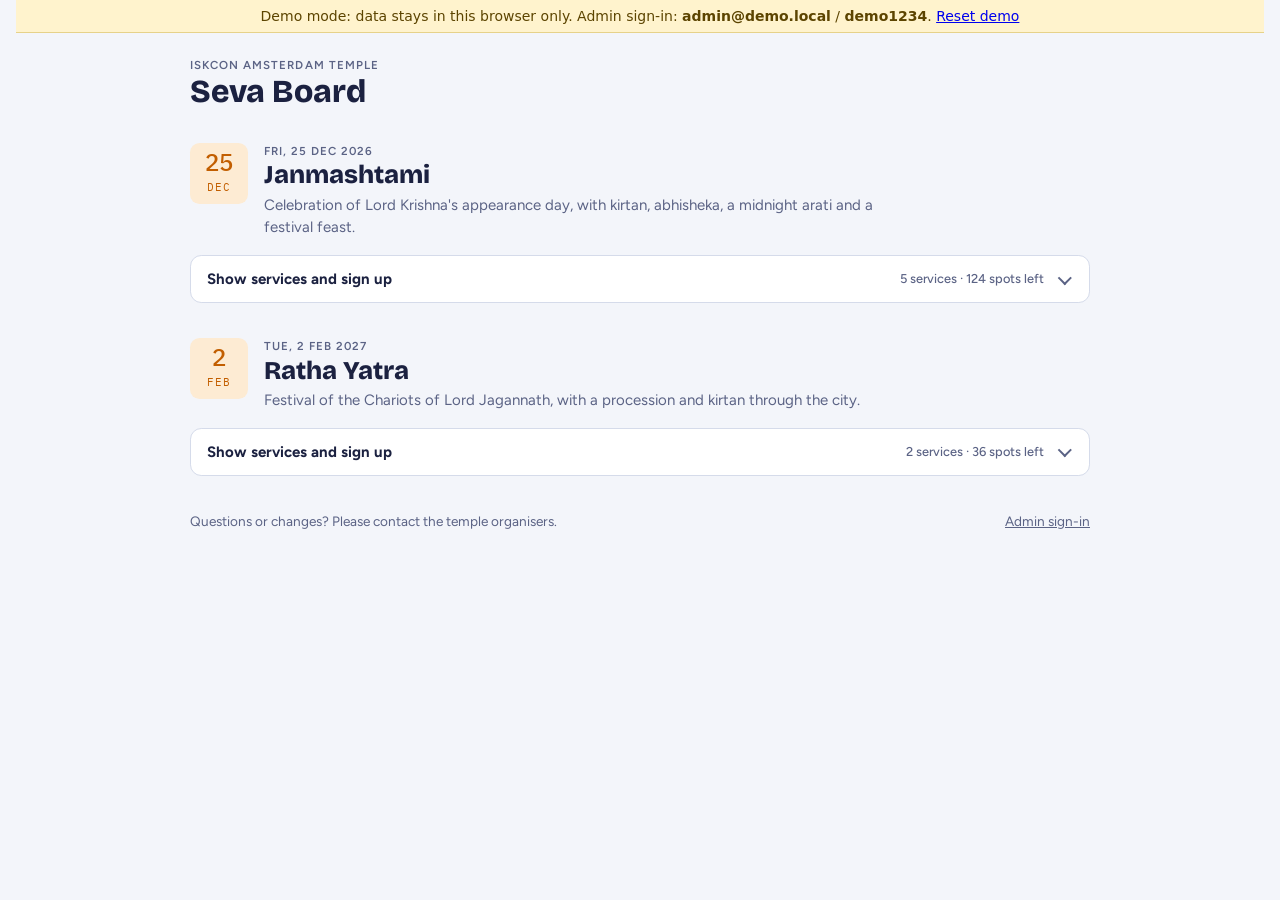
<file: demo.html>
<!doctype html>
<html lang="en">
<head>
<meta charset="utf-8">
<meta name="viewport" content="width=device-width,initial-scale=1,viewport-fit=cover">
<title>Seva Board</title>
<meta name="description" content="Sign up for seva at ISKCON Amsterdam Temple festivals.">
<link rel="preconnect" href="https://fonts.googleapis.com">
<link rel="preconnect" href="https://fonts.gstatic.com" crossorigin>
<link rel="stylesheet" href="https://fonts.googleapis.com/css2?family=Bricolage+Grotesque:opsz,wght@12..96,600;12..96,800&family=Figtree:wght@400;500;600;700&family=IBM+Plex+Mono:wght@400;500&display=swap">
<link rel="stylesheet" href="styles.css">
</head>
<body>
<div class="wrap">
  <header class="top">
    <div>
      <p class="eyebrow">ISKCON Amsterdam Temple</p>
      <h1>Seva Board</h1>
    </div>
    <div class="seg" id="modeSwitch" hidden>
      <button type="button" data-act="mode" data-mode="public" aria-pressed="true">Volunteer view</button>
      <button type="button" data-act="mode" data-mode="admin" aria-pressed="false">Admin</button>
    </div>
  </header>
  <main id="app"><div class="empty">Loading festivals…</div></main>
  <footer class="foot" id="foot"></footer>
</div>
<div id="bar" class="bar" hidden></div>
<div id="modal"></div>
<div id="toast" class="toast" hidden></div>

<script>window.SEVA_CONFIG={DEFAULT_COUNTRY_CODE:"31",CONTACT_TEXT:"Questions or changes? Please contact the temple organisers.",DEMO:true};</script>
<script>
  /* Loads the Supabase library (or the built-in demo storage when config.js says DEMO). */
  document.write('<script src="' + (window.SEVA_CONFIG && window.SEVA_CONFIG.DEMO
    ? 'demo-backend.js'
    : 'https://cdn.jsdelivr.net/npm/@supabase/supabase-js@2.45.4/dist/umd/supabase.min.js') + '"><\/script>');
</script>
<script src="app.js"></script>
</body>
</html>
</file>
<file: styles.css>
/* Layout: one centred column. Festival = photo banner + date tile + name; each seva = card with photo, seat meter and a grid of slot chips. Organiser area = three tabs over the same data. */
:root{
  color-scheme:light;
  --bg:#f3f5fa; --surface:#ffffff; --surface-2:#e9edf6; --ink:#1b2140; --muted:#5b6385; --line:#d5dbea;
  --accent:#c25e00; --accent-ink:#ffffff; --accent-soft:#fdebd3;
  --indigo:#2b3a8f; --indigo-ink:#ffffff; --indigo-soft:#dfe4fb;
  --ok:#1f7a54; --ok-soft:#dcf1e7; --warn:#a4262c; --warn-soft:#fbe1e1;
  --f-display:"Bricolage Grotesque","Trebuchet MS",system-ui,sans-serif;
  --f-body:"Figtree",system-ui,-apple-system,"Segoe UI",sans-serif;
  --f-mono:"IBM Plex Mono",ui-monospace,Menlo,Consolas,monospace;
}
@media (prefers-color-scheme: dark){:root:not([data-theme="light"]){
  --bg:#10132a; --surface:#191d3a; --surface-2:#222750; --ink:#eceefb; --muted:#9aa2cc; --line:#2e3463;
  --accent:#f0952f; --accent-ink:#1a1200; --accent-soft:#3a2a12;
  --indigo:#8f9dff; --indigo-ink:#10132a; --indigo-soft:#262d66;
  --ok:#5ad19b; --ok-soft:#12352a; --warn:#ff8a8f; --warn-soft:#3a1a22; color-scheme:dark}}
:root[data-theme="dark"]{
  --bg:#10132a; --surface:#191d3a; --surface-2:#222750; --ink:#eceefb; --muted:#9aa2cc; --line:#2e3463;
  --accent:#f0952f; --accent-ink:#1a1200; --accent-soft:#3a2a12;
  --indigo:#8f9dff; --indigo-ink:#10132a; --indigo-soft:#262d66;
  --ok:#5ad19b; --ok-soft:#12352a; --warn:#ff8a8f; --warn-soft:#3a1a22; color-scheme:dark}

*{box-sizing:border-box}
html{-webkit-text-size-adjust:100%}
body{margin:0;background:var(--bg);color:var(--ink);font-family:var(--f-body);font-size:15px;line-height:1.5;padding-inline:16px;padding-block:0 1rem}
[hidden]{display:none!important}
img{max-width:100%}
.wrap{max-width:900px;margin-inline:auto}
h1,h2,h3{font-family:var(--f-display);margin:0;text-wrap:balance;line-height:1.15}
p{margin:0}
button,input,select,textarea{font:inherit;color:inherit}
.mono{font-family:var(--f-mono);font-variant-numeric:tabular-nums}
.eyebrow{font-size:.72rem;letter-spacing:.09em;text-transform:uppercase;color:var(--muted);font-weight:600}
:focus-visible{outline:2px solid var(--accent);outline-offset:2px}

.top{display:flex;flex-wrap:wrap;align-items:flex-end;justify-content:space-between;gap:.75rem 1rem;padding-block:1.5rem 1rem}
.top h1{font-size:2rem;font-weight:800}
.seg{display:inline-flex;background:var(--surface-2);border-radius:.6rem;padding:3px;gap:2px}
.seg button{border:0;background:transparent;padding:.4rem .9rem;border-radius:.45rem;cursor:pointer;color:var(--muted);font-weight:600}
.seg button[aria-pressed="true"]{background:var(--surface);color:var(--ink);box-shadow:0 1px 2px rgba(0,0,0,.12)}

.btn{border:1px solid var(--line);background:var(--surface);padding:.5rem .95rem;border-radius:.55rem;cursor:pointer;font-weight:600;display:inline-flex;gap:.4rem;align-items:center;text-decoration:none;color:var(--ink)}
.btn:hover{border-color:var(--accent)}
.btn.primary{background:var(--accent);border-color:var(--accent);color:var(--accent-ink)}
.btn.danger{color:var(--warn)}
.btn.small{padding:.25rem .6rem;font-size:.85rem}
.btn[disabled]{opacity:.5;cursor:not-allowed}
.row{display:flex;flex-wrap:wrap;gap:.5rem;align-items:center}

.note{background:var(--surface);border:1px solid var(--line);border-radius:.8rem;padding:1.1rem 1.2rem}
.note.warn{background:var(--warn-soft);border-color:transparent;color:var(--warn)}
.empty{padding:2rem 1rem;text-align:center;color:var(--muted);border:1px dashed var(--line);border-radius:.8rem}

.fest{margin-block:1rem 2.2rem}
.banner{display:block;width:100%;aspect-ratio:21/9;object-fit:cover;border-radius:.9rem;margin-bottom:1rem;background:var(--surface-2)}
.fest-head{display:flex;gap:1rem;align-items:flex-start;margin-bottom:1rem}
.dtile{flex:none;width:3.6rem;text-align:center;background:var(--accent-soft);color:var(--accent);border-radius:.6rem;padding:.35rem 0 .4rem;font-family:var(--f-mono)}
.dtile b{display:block;font-size:1.5rem;line-height:1.1;font-weight:500}
.dtile span{font-size:.7rem;letter-spacing:.08em;text-transform:uppercase}
.fest-head h2{font-size:1.6rem;font-weight:800}
.fest-head .desc{color:var(--muted);margin-top:.25rem;max-width:62ch}
.fest-head > div:not(.dtile){min-width:0;flex:1}

.task{background:var(--surface);border:1px solid var(--line);border-radius:.8rem;padding:1rem 1.1rem;margin-bottom:.8rem}
.task.is-full{background:transparent}
.task-top{display:flex;gap:.9rem;align-items:flex-start}
.thumb{flex:none;width:4.6rem;height:4.6rem;object-fit:cover;border-radius:.6rem;background:var(--surface-2)}
.task-main{flex:1;min-width:0}
.task-head{display:flex;flex-wrap:wrap;gap:.4rem 1rem;justify-content:space-between;align-items:flex-start}
.task h3{font-size:1.1rem;font-weight:700}
.when{font-size:.85rem;color:var(--muted);margin-top:.15rem}
.tdesc{margin-top:.5rem;color:var(--muted);max-width:66ch}
.pill{display:inline-block;font-size:.75rem;font-weight:700;padding:.15rem .6rem;border-radius:99px;background:var(--surface-2);color:var(--muted);white-space:nowrap}
.pill.ok{background:var(--ok-soft);color:var(--ok)}
.pill.warn{background:var(--warn-soft);color:var(--warn)}
.pill.acc{background:var(--accent-soft);color:var(--accent)}
.meter{height:.45rem;border-radius:99px;background:var(--surface-2);margin-top:.8rem;overflow:hidden}
.meter i{display:block;height:100%;background:var(--ok);border-radius:99px}
.meter.over i{background:var(--warn)}
.meta{font-size:.8rem;color:var(--muted);margin-top:.35rem}
.slots{display:grid;grid-template-columns:repeat(auto-fill,minmax(8.4rem,1fr));gap:.5rem;margin-top:.8rem}
.chip{display:flex;flex-direction:column;align-items:flex-start;gap:.05rem;text-align:left;border:1px solid var(--line);background:var(--surface);border-radius:.55rem;padding:.45rem .65rem;cursor:pointer;min-width:0}
.chip .ct{font-size:.88rem;font-weight:500}
.chip .cs{font-size:.74rem;color:var(--muted)}
.chip.st-open:hover{border-color:var(--accent)}
.chip.st-sel{background:var(--indigo);border-color:var(--indigo);color:var(--indigo-ink)}
.chip.st-sel .cs{color:inherit;opacity:.85}
.chip.st-full{background:var(--surface-2);cursor:not-allowed}
.chip.st-full .ct{text-decoration:line-through;color:var(--muted)}
.chip.st-block{border-style:dashed;cursor:not-allowed;color:var(--muted)}
.chip.st-closed{cursor:not-allowed;color:var(--muted)}

.bar{position:fixed;left:0;right:0;bottom:0;background:var(--surface);border-top:1px solid var(--line);padding:.7rem 16px calc(.7rem + env(safe-area-inset-bottom,0px));z-index:5}
.bar .in{max-width:900px;margin-inline:auto;display:flex;gap:.8rem;justify-content:space-between;align-items:center;flex-wrap:wrap}
.bar b{font-family:var(--f-display);font-size:1.05rem}
body.has-bar{padding-bottom:6rem}

.tabs{display:flex;gap:.25rem;border-bottom:1px solid var(--line);margin-bottom:1.1rem;overflow-x:auto}
.tabs button{border:0;background:transparent;padding:.6rem .9rem;cursor:pointer;font-weight:600;color:var(--muted);border-bottom:3px solid transparent;white-space:nowrap}
.tabs button[aria-pressed="true"]{color:var(--ink);border-bottom-color:var(--accent)}
.fpick{display:flex;flex-wrap:wrap;gap:.5rem;margin-bottom:1rem}
.fpick button{border:1px solid var(--line);background:var(--surface);border-radius:99px;padding:.3rem .9rem;cursor:pointer;font-weight:600}
.fpick button[aria-pressed="true"]{background:var(--indigo);border-color:var(--indigo);color:var(--indigo-ink)}
.stats{display:grid;grid-template-columns:repeat(auto-fit,minmax(9.5rem,1fr));gap:.6rem;margin-bottom:1rem}
.stat{background:var(--surface);border:1px solid var(--line);border-radius:.7rem;padding:.7rem .9rem}
.stat b{display:block;font-family:var(--f-display);font-size:1.5rem;font-weight:800}
.stat span{font-size:.78rem;color:var(--muted)}
.grid-scroll{overflow-x:auto;margin-top:.8rem}
.cells{display:flex;gap:.35rem}
.cell{flex:none;min-width:4.6rem;border-radius:.45rem;padding:.3rem .45rem;background:var(--surface-2);font-size:.78rem}
.cell .ct{color:var(--muted);display:block;font-size:.72rem}
.cell b{font-weight:500}
.cell.part{background:var(--accent-soft);color:var(--accent)}
.cell.full{background:var(--ok-soft);color:var(--ok)}
.cell.over{background:var(--warn-soft);color:var(--warn)}
.cell.part .ct,.cell.full .ct,.cell.over .ct{color:inherit;opacity:.8}
.vol{display:flex;flex-wrap:wrap;gap:.4rem 1rem;justify-content:space-between;align-items:center;padding:.7rem 0;border-top:1px solid var(--line)}
.vol .who{min-width:0;flex:1 1 14rem}
.vol .who b{font-weight:700}
.vol .contact{font-size:.85rem;color:var(--muted);overflow-wrap:anywhere}
.vol .contact span{user-select:all}
.tools{display:flex;flex-wrap:wrap;gap:.5rem;margin-bottom:1rem}
.foot{margin-block:2rem 1rem;color:var(--muted);font-size:.85rem;display:flex;flex-wrap:wrap;gap:.5rem 1.5rem;justify-content:space-between}
.foot a,.foot button{color:var(--muted);background:none;border:0;padding:0;cursor:pointer;text-decoration:underline;font-size:inherit}

.scrim{position:fixed;inset:0;background:rgba(10,12,30,.55);z-index:10}
.sheet{position:fixed;z-index:11;left:50%;top:50%;transform:translate(-50%,-50%);width:min(34rem,calc(100vw - 32px));max-height:calc(100% - 32px);overflow:auto;background:var(--surface);border-radius:1rem;padding:1.3rem;border:1px solid var(--line)}
.sheet h2{font-size:1.35rem;font-weight:800;margin-bottom:.8rem}
.sheet label{display:block;font-size:.82rem;font-weight:600;margin:.8rem 0 .25rem}
.sheet input:not([type=checkbox]),.sheet select,.sheet textarea{width:100%;background:var(--bg);border:1px solid var(--line);border-radius:.5rem;padding:.5rem .65rem}
.sheet textarea{min-height:4.5rem;resize:vertical}
.fields2{display:grid;grid-template-columns:1fr 1fr;gap:0 .8rem}
.fields2 > div{min-width:0}
.sumlist{list-style:none;padding:0;margin:0;background:var(--bg);border-radius:.6rem;padding:.6rem .8rem;display:grid;gap:.3rem}
.sumlist li{display:flex;justify-content:space-between;gap:.8rem;flex-wrap:wrap}
.hint{font-size:.8rem;color:var(--muted);margin-top:.7rem}
.err{color:var(--warn);font-size:.85rem;margin-top:.6rem;min-height:1.2em}
.acts{display:flex;gap:.5rem;justify-content:flex-end;flex-wrap:wrap;margin-top:1rem}
.check{display:flex;align-items:center;gap:.5rem;margin-top:.9rem;font-size:.9rem}
.photo-prev{display:block;max-height:9rem;border-radius:.6rem;margin-top:.5rem}
.hp{position:absolute;left:-9999px;width:1px;height:1px;overflow:hidden}
.toast{position:fixed;left:50%;transform:translateX(-50%);bottom:5.5rem;background:var(--ink);color:var(--bg);padding:.55rem 1rem;border-radius:.6rem;z-index:20;max-width:calc(100vw - 32px);font-size:.9rem}
@media (max-width:520px){.fields2{grid-template-columns:1fr}.top h1{font-size:1.65rem}.thumb{width:3.6rem;height:3.6rem}}
@media (prefers-reduced-motion:no-preference){.chip,.btn{transition:border-color .12s,background .12s}}

/* ---- admin portal additions ---- */
.code-box{font-family:var(--f-mono);font-size:1.2rem;letter-spacing:.08em;background:var(--bg);border:1px dashed var(--line);border-radius:.6rem;padding:.8rem 1rem;text-align:center;user-select:all;overflow-wrap:anywhere}
.list-row{display:flex;flex-wrap:wrap;gap:.4rem 1rem;justify-content:space-between;align-items:center;padding:.65rem 0;border-top:1px solid var(--line)}
.list-row:first-of-type{border-top:0}
.list-row .who{min-width:0;flex:1 1 14rem}
.check-row{display:flex;gap:.6rem;align-items:flex-start;padding:.6rem 0;border-top:1px solid var(--line)}
.check-row:first-of-type{border-top:0}
.check-row input{margin-top:.3rem;width:auto}
.check-row label{flex:1;min-width:0;cursor:pointer}
.sel-inline{background:var(--surface);border:1px solid var(--line);border-radius:.5rem;padding:.4rem .6rem}
.panel{background:var(--surface);border:1px solid var(--line);border-radius:.8rem;padding:1rem 1.1rem;margin-bottom:.8rem}
.panel h3{font-size:1.05rem;font-weight:700;margin-bottom:.3rem}
.tpl-note{font-size:.82rem;color:var(--muted);margin-top:.35rem}
.mode-tabs{display:flex;gap:.25rem;margin-bottom:.4rem}
.mode-tabs button{flex:1;border:1px solid var(--line);background:var(--surface);padding:.45rem;border-radius:.5rem;cursor:pointer;font-weight:600}
.mode-tabs button[aria-pressed="true"]{background:var(--indigo);border-color:var(--indigo);color:var(--indigo-ink)}
.you{font-size:.72rem;font-weight:700;background:var(--indigo-soft);color:var(--indigo);padding:.1rem .45rem;border-radius:99px;margin-left:.3rem}
.consent{display:flex;gap:.6rem;align-items:flex-start;margin-top:.9rem;font-size:.85rem;color:var(--muted)}
.consent input{width:auto;margin-top:.2rem}

/* collapsible service cards */
.fold-card{padding:0}
.fold{all:unset;box-sizing:border-box;display:flex;align-items:center;gap:.7rem;width:100%;padding:.9rem 1.1rem;cursor:pointer;border-radius:.8rem}
.fold:focus-visible{outline:2px solid var(--accent);outline-offset:2px}
.fold-main{flex:1;min-width:0;display:flex;flex-direction:column;gap:.15rem}
.fold-title{font-size:1.05rem;font-weight:700}
.fold-side{display:flex;flex-wrap:wrap;gap:.3rem;justify-content:flex-end}
.chev{flex:none;width:.6rem;height:.6rem;border-right:2px solid var(--muted);border-bottom:2px solid var(--muted);transform:rotate(45deg);margin:0 .2rem .2rem .3rem;transition:transform .15s}
.fold-card.open .chev{transform:rotate(-135deg);margin-bottom:-.2rem}
.fold-body{padding:0 1.1rem 1.1rem;border-top:1px solid var(--line);padding-top:.8rem}
.fold-tools{margin:0 0 .7rem}
@media (max-width:520px){.fold{flex-wrap:wrap}.fold-side{order:3;width:100%;justify-content:flex-start}.chev{order:2}}

/* collapsible festival */
.fest-head[data-act]{cursor:pointer}
.fest-toggle{all:unset;box-sizing:border-box;display:flex;align-items:center;gap:.7rem;width:100%;margin-top:.9rem;padding:.75rem 1rem;border:1px solid var(--line);border-radius:.7rem;background:var(--surface);cursor:pointer;font-weight:700}
.fest-toggle .meta{margin:0 auto 0 0;font-weight:500;flex:1;text-align:right}
.fest-toggle:focus-visible{outline:2px solid var(--accent);outline-offset:2px}
.fest.open .chev{transform:rotate(-135deg);margin-bottom:-.2rem}
.fest-body{margin-top:.9rem}

/* collapsible festival in admin */
.afest{background:var(--surface);border:1px solid var(--line);border-radius:.8rem;margin-bottom:.8rem}
.afest .fold{padding:1rem 1.1rem}
.afest-body{padding:.9rem 1.1rem 1.1rem;border-top:1px solid var(--line)}
.afest-body .task{background:var(--bg,transparent)}
.afest.open .chev{transform:rotate(-135deg);margin-bottom:-.2rem}
</file>
